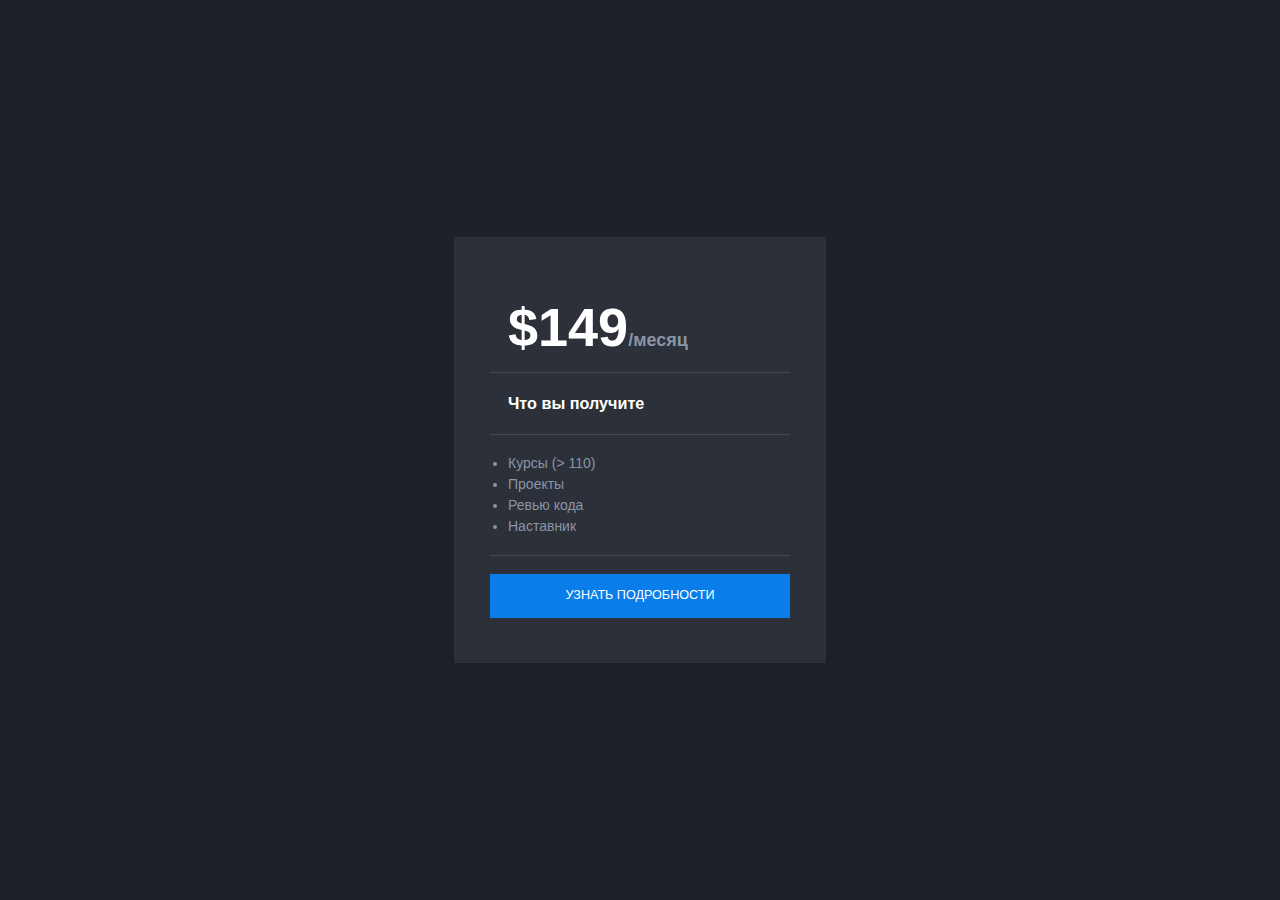
<file: 1/index.html>
<!DOCTYPE html>
<html lang="ru">

<head>
   <meta charset="UTF-8">
   <meta name="viewport" content="width=device-width, initial-scale=1.0">
   <link rel="stylesheet" href="styles/app.css">
   <title>Hexlet Price</title>
</head>

<body>
   <div class="card">
      <h2 class="price border-bottom"><span>$149</span>/месяц</h2>
      <h3 class="border-bottom">Что вы получите</h3>
      <ul class="card-list border-bottom">
         <li>Курсы (&gt; 110)</li>
         <li>Проекты</li>
         <li>Ревью кода</li>
         <li>Наставник</li>
      </ul>
      <a href="#" class="btn btn-blue mt-1">Узнать подробности</a>
   </div>
</body>

</html>
</file>
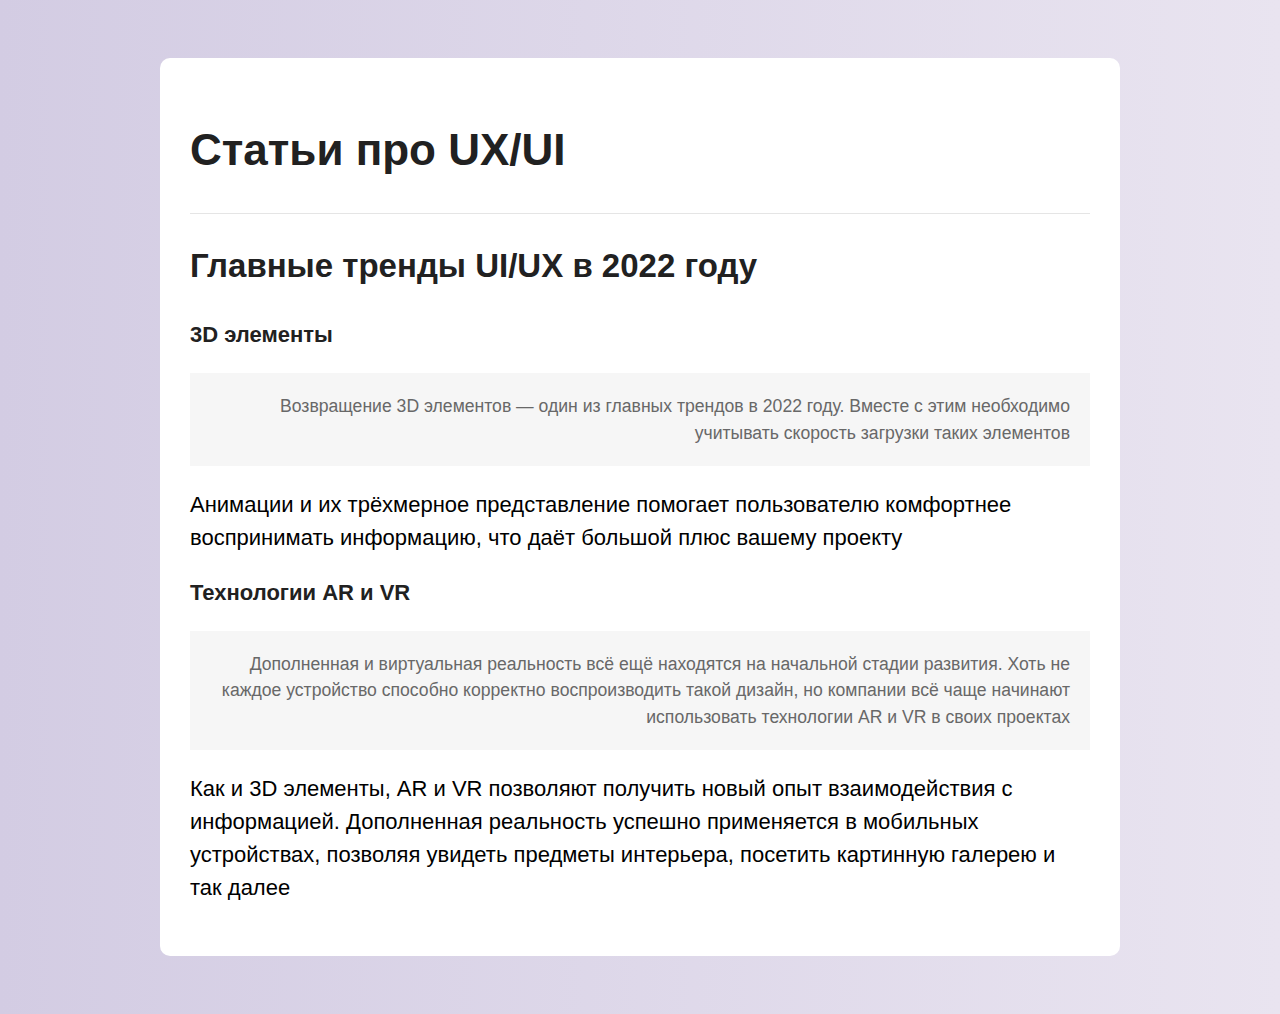
<file: 4/index.html>
<!DOCTYPE html>
<html lang="ru">

<head>
   <meta charset="UTF-8">
   <meta name="viewport" content="width=device-width, initial-scale=1.0">
   <link rel="stylesheet" href="styles/app.css">
   <title>Статьи про UX/UI</title>
</head>

<body>
   <section class="articles">
      <h1>Статьи про UX/UI</h1>
      <article>
         <h2>Главные тренды UI/UX в 2022 году</h2>
         <h3>3D элементы</h3>
         <p>Возвращение 3D элементов — один из главных трендов в 2022 году. Вместе с этим необходимо учитывать скорость
            загрузки таких элементов</p>
         <p>Анимации и их трёхмерное представление помогает пользователю комфортнее воспринимать информацию, что даёт
            большой плюс вашему проекту</p>
         <h3>Технологии AR и VR</h3>
         <p>Дополненная и виртуальная реальность всё ещё находятся на начальной стадии развития. Хоть не каждое
            устройство способно корректно воспроизводить такой дизайн, но компании всё чаще начинают использовать
            технологии AR и VR в своих проектах</p>
         <p>Как и 3D элементы, AR и VR позволяют получить новый опыт взаимодействия с информацией. Дополненная
            реальность успешно применяется в мобильных устройствах, позволяя увидеть предметы интерьера, посетить
            картинную галерею и так далее</p>
      </article>
   </section>
</body>

</html>
</file>
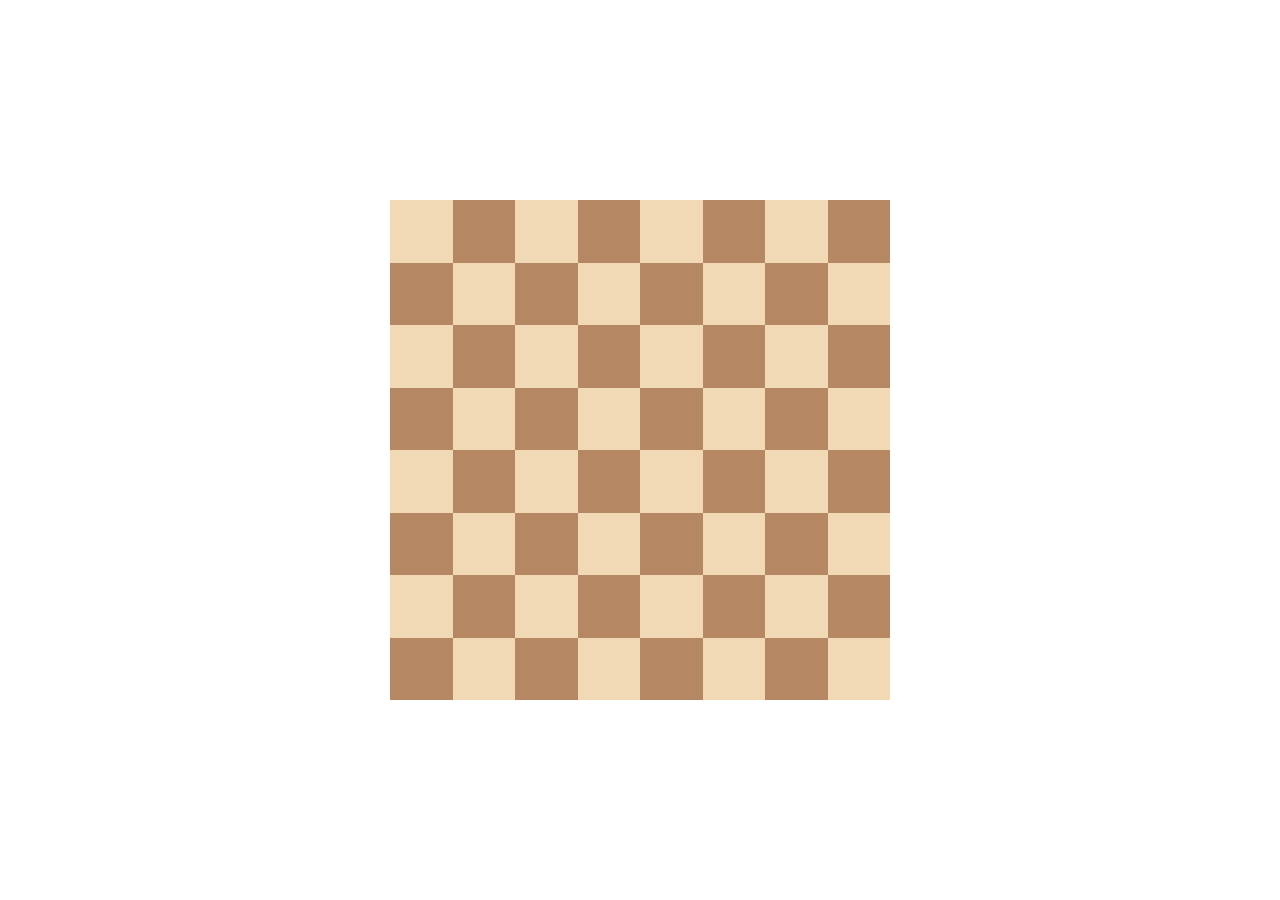
<file: 5/index.html>
<!DOCTYPE html>
<html lang="ru">

<head>
   <meta charset="UTF-8">
   <meta name="viewport" content="width=device-width, initial-scale=1.0">
   <title>Шахматная доска</title>
   <link rel="stylesheet" href="styles/app.css">
</head>

<body>
   <table class="chessboard">
      <tr>
         <td></td>
         <td></td>
         <td></td>
         <td></td>
         <td></td>
         <td></td>
         <td></td>
         <td></td>
      </tr>
      <tr>
         <td></td>
         <td></td>
         <td></td>
         <td></td>
         <td></td>
         <td></td>
         <td></td>
         <td></td>
      </tr>
      <tr>
         <td></td>
         <td></td>
         <td></td>
         <td></td>
         <td></td>
         <td></td>
         <td></td>
         <td></td>
      </tr>
      <tr>
         <td></td>
         <td></td>
         <td></td>
         <td></td>
         <td></td>
         <td></td>
         <td></td>
         <td></td>
      </tr>
      <tr>
         <td></td>
         <td></td>
         <td></td>
         <td></td>
         <td></td>
         <td></td>
         <td></td>
         <td></td>
      </tr>
      <tr>
         <td></td>
         <td></td>
         <td></td>
         <td></td>
         <td></td>
         <td></td>
         <td></td>
         <td></td>
      </tr>
      <tr>
         <td></td>
         <td></td>
         <td></td>
         <td></td>
         <td></td>
         <td></td>
         <td></td>
         <td></td>
      </tr>
      <tr>
         <td></td>
         <td></td>
         <td></td>
         <td></td>
         <td></td>
         <td></td>
         <td></td>
         <td></td>
      </tr>
   </table>
</body>

</html>
</file>
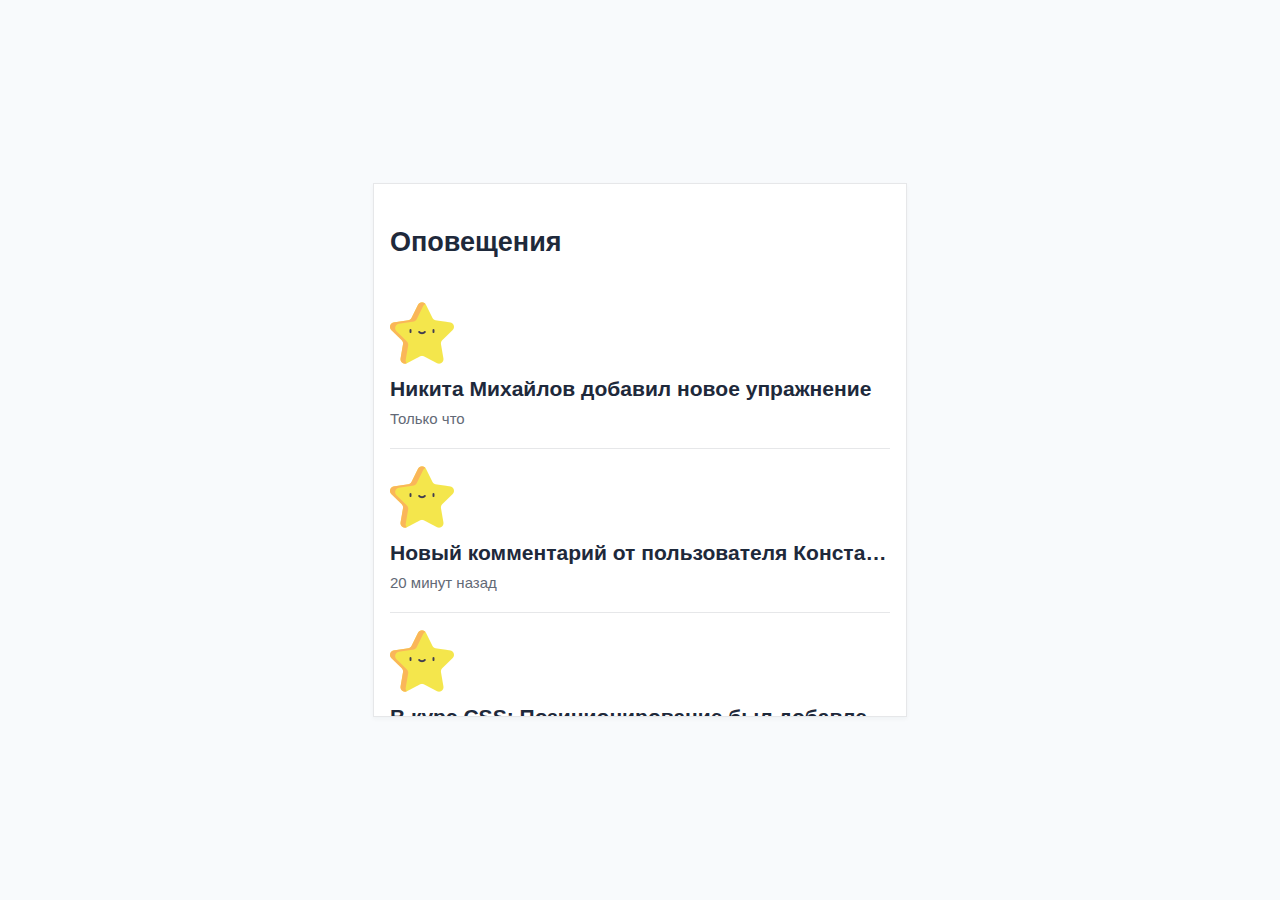
<file: 6/index.html>
<!DOCTYPE html>
<html lang="ru">

<head>
   <meta charset="UTF-8">
   <meta name="viewport" content="width=device-width, initial-scale=1.0">
   <title>Компонент «Оповещения»</title>
   <link rel="stylesheet" href="styles/app.css">
</head>

<body>
   <section class="notifications">
      <h2>Оповещения</h2>
      <div class="notifications-item">
         <img src="assets/images/star.png" alt="Уведомление">
         <div>
            <h3>Никита Михайлов добавил новое упражнение</h3>
            <p><small>Только что</small></p>
         </div>
      </div>
      <div class="notifications-item">
         <img src="assets/images/star.png" alt="Уведомление">
         <div>
            <h3>Новый комментарий от пользователя Константин Константинопольский</h3>
            <p><small>20 минут назад</small></p>
         </div>
      </div>
      <div class="notifications-item">
         <img src="assets/images/star.png" alt="Уведомление">
         <div>
            <h3>В курс <strong>CSS: Позиционирование</strong> был добавлен новый урок</h3>
            <p><small>8 часов назад</small></p>
         </div>
      </div>
      <div class="notifications-item">
         <img src="assets/images/star.png" alt="Уведомление">
         <div>
            <h3>В блоге новая статья</h3>
            <p><small>вчера</small></p>
         </div>
      </div>
   </section>
</body>

</html>
</file>
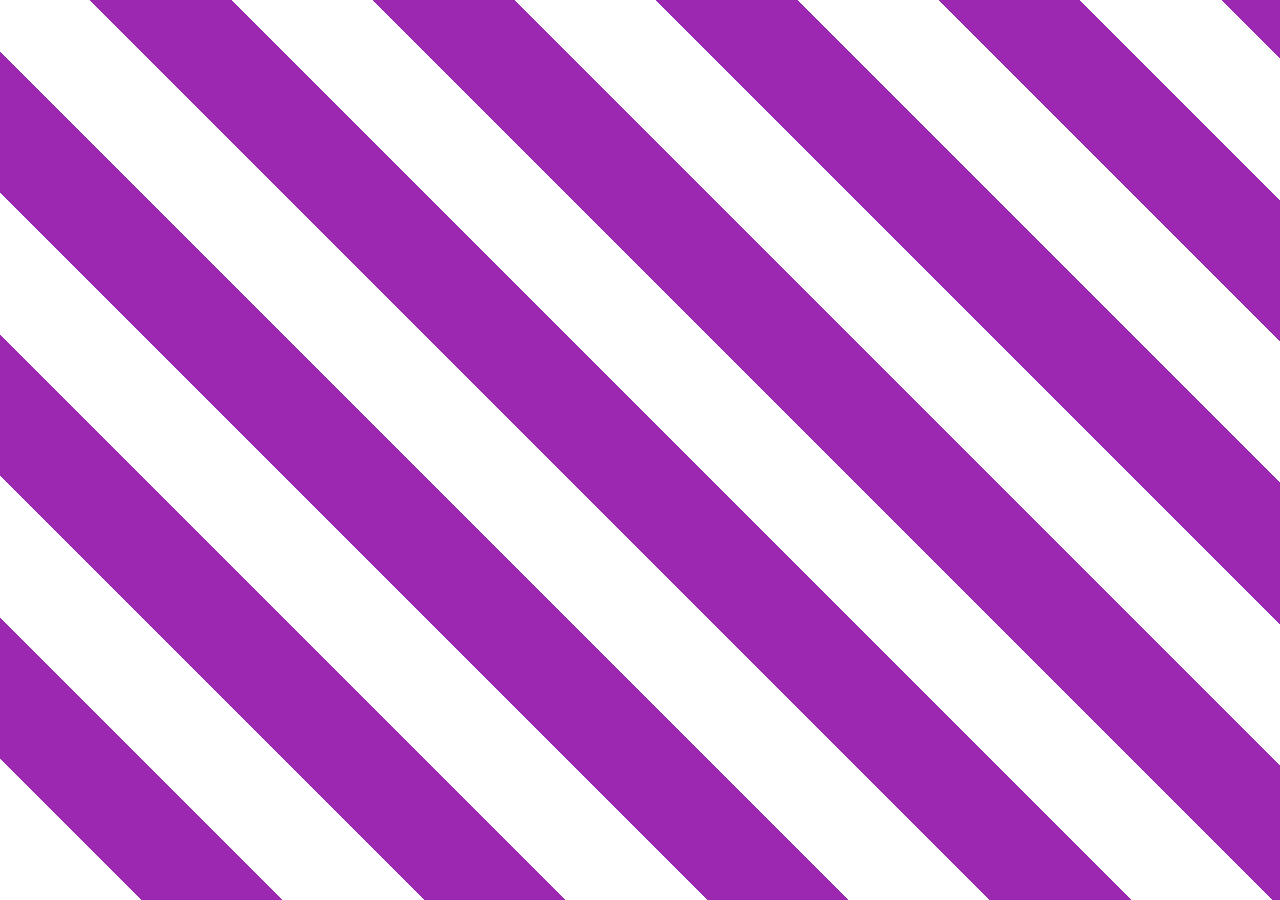
<file: 7/index.html>
<!DOCTYPE html>
<html lang="en">

<head>
   <meta charset="UTF-8">
   <meta name="viewport" content="width=device-width, initial-scale=1.0">
   <link rel="stylesheet" href="styles/app.css">
   <title>Pattern</title>
</head>

<body>
</body>

</html>
</file>
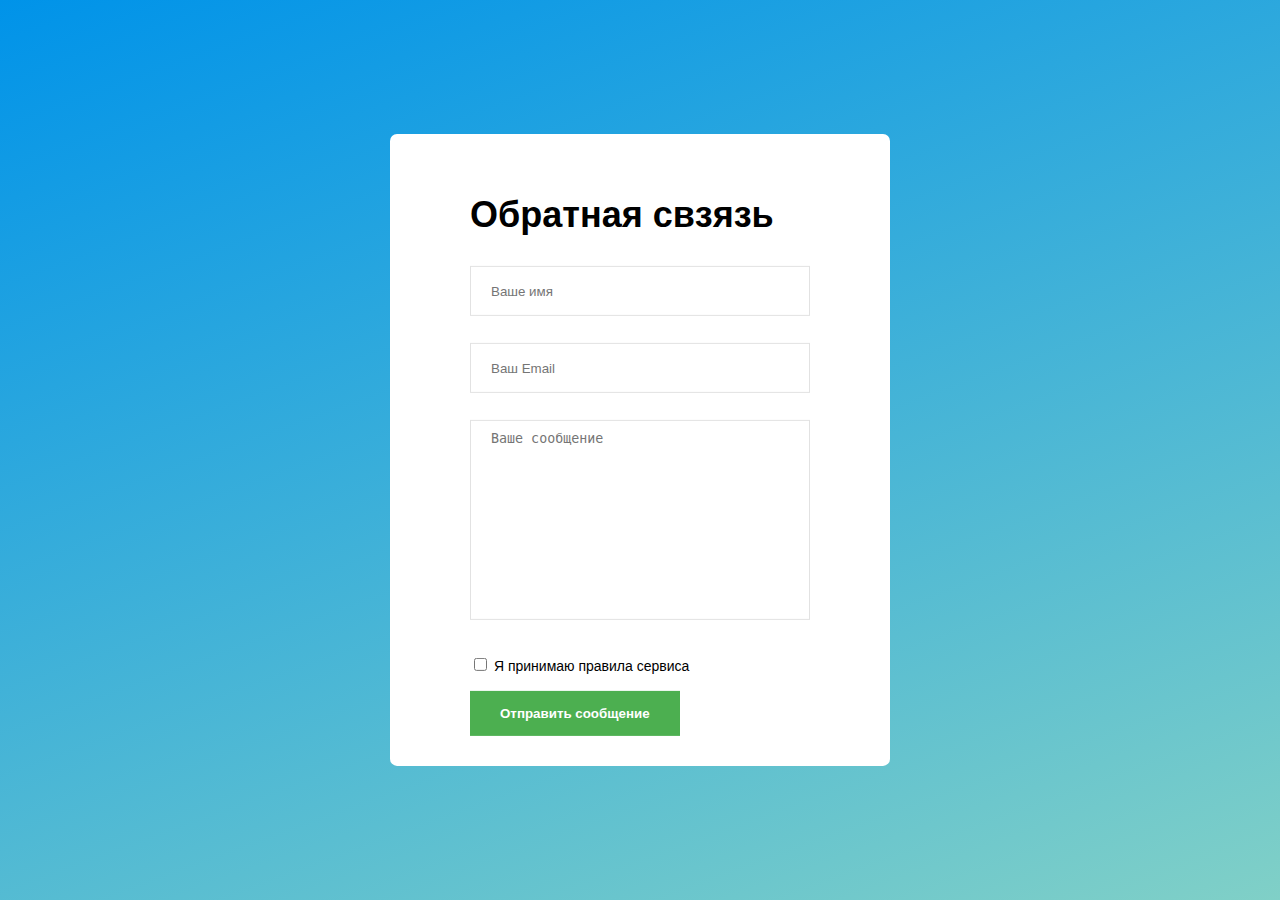
<file: 3/indx.html>
<!DOCTYPE html>
<html lang="ru">

<head>
   <meta charset="UTF-8">
   <meta name="viewport" content="width=device-width, initial-scale=1.0">
   <title>Обратная связь</title>
   <link rel="stylesheet" href="styles/app.css">
</head>

<body>
   <form class="block-center form">
      <h1>Обратная свзязь</h1>
      <div class="form-input mb-2">
         <label for="name" class="sr-only"></label>
         <input type="text" name="name" placeholder="Ваше имя">
      </div>
      <div class="form-input mb-2">
         <label for="email" class="sr-only"></label>
         <input type="text" name="email" placeholder="Ваш Email">
      </div>
      <div class="form-input mb-2">
         <label for="message" class="sr-only"></label>
         <textarea name="message" placeholder="Ваше сообщение"></textarea>
      </div>
      <div class="small mb-1">
         <label for="confirm" class="sr-only"></label>
         <input type="checkbox" name="confirm">
         Я принимаю правила сервиса
      </div>

      <button class="btn btn-green">Отправить сообщение</button>
   </form>
</body>

</html>
</file>
<file: 1/styles/app.css>
html {
   font-size: 18px;
   line-height: 1.5;
   font-family: sans-serif;
   background: #1d2026;
   color: #8a94a7;
 }
 
 body {
   display: flex;
   align-items: center;
   justify-content: center;
   height: 100vh;
   width: 100vw;
   margin: 0;
   padding: 0;
 }
 
 h1,
 h2,
 h3 {
   margin: 0;
   padding: 1rem;
 }
 
 ul {
   margin: 0;
   padding: 1rem;
 }
 
 .card {
   width: 300px;
   padding: 2.5rem 2rem;
   background: #2c3039;
 }
 
 .card-list {
   font-size: 14px;
 }
 
 .price {
   font-size: 1rem;
   line-height: 1;
 }
 
 .price span {
   color: #fff;
   font-size: 3em;
 }
 
 .card h3 {
   color: #fff;
   font-size: 0.9em;
 }
 
 .btn {
   display: block;
   padding: 1em 0;
   color: white;
   font-size: 0.7rem;
   text-align: center;
   text-transform: uppercase;
   text-decoration: none;
 }
 
 .btn-blue {
   background-color: #097dea;
 }
 
 .mt-1 {
   margin-top: 1rem;
 }
 
 .border-bottom {
   border-bottom: 1px solid rgb(138 148 167 / 24%);
 }
</file>
<file: 4/styles/app.css>
body {
   padding: 50px 0;
 
   font: 22px/1.5 sans-serif;
 
   background: #d3cce3;
   background: linear-gradient(to right, #d3cce3, #e9e4f0);
 }
 
 h1,
 h2,
 h3 {
   color: #212121;
 }
 
 .articles {
   width: 900px;
   margin: 0 auto;
   padding: 30px;
 
   background: #fff;
   border-radius: 10px;
 }
 
 .articles h1 {
   font-size: 2em;
 }
 
 .articles h2 {
   font-size: 1.5em;
 }
 
 .articles h3 {
   font-size: 1em;
 }
 
 article {
   border-top: solid 1px #e5e5e5;
 }
 
 h3 + p {
   padding: 20px;
   color: #686868;
   text-align: right;
   font-size: 0.8em;
   background: #f6f6f6;
 }
</file>
<file: 5/styles/app.css>
body {
   display: flex;
   align-items: center;
   justify-content: center;
   width: 100vw;
   height: 100vh;
   margin: 0;
 
   font: 18px/1.5 sans-serif;
 }
 
 .chessboard {
   width: 500px;
   height: 500px;
 
   background: #b58763;
 
   border-collapse: collapse;
 }
 
 tr:nth-child(odd) > td:nth-child(2n + 1) {
  background: #f1d9b5;
 }

 tr:nth-child(even) > td:nth-child(2n + 2) {
  background: #f1d9b5;
 }
</file>
<file: 6/styles/app.css>
body {
   display: flex;
   align-items: center;
   justify-content: center;
   width: 100vw;
   height: 100vh;
   margin: 0;
   color: #1e293b;
   font: 18px/1.5 sans-serif;
   background: #f8fafc;
 }
 
 small {
   color: #626976;
 }
 
 .notifications {
   width: 500px;
   height: 500px;
   padding: 1rem;
   overflow: auto;
   white-space: nowrap;
   background: #fff;
   border: 1px solid rgb(98 105 118 / 16%);
   box-shadow: rgb(30 41 59 / 4%) 0 2px 4px 0;
 }
 
 .notifications-item {
   padding: 1rem 0;
 
   border-bottom: 1px solid rgb(98 105 118 / 16%);
 }
 
 .notifications-item:last-child {
   padding-bottom: 0;
 
   border: none;
 }
 
 .notifications-item h3 {
   margin: 0;
   overflow: hidden;
   text-overflow: ellipsis;
 }
 
 .notifications-item p {
   margin: 0;
 }
</file>
<file: 7/styles/app.css>
:root {
   --transparent: transparent;
   --purple: #9c27b0;
 }
 
 body {
   display: flex;
   align-items: center;
   justify-content: center;
   width: 100vw;
   height: 100vh;
   margin: 0;
   background:
     repeating-linear-gradient(
       45deg,
       var(--transparent) 0,
       var(--transparent) 100px,
       var(--purple) 100px,
       var(--purple) 200px
     );
 }
</file>
<file: 3/styles/app.css>
body {
   width: 100vw;
   height: 100vh;
   margin: 0;
 
   font: 18px/1.5 sans-serif;
 
   background-color: #0093e9;
   background-image: linear-gradient(160deg, #0093e9 0%, #80d0c7 100%);
 }
 
 .form {
   box-sizing: border-box;
   width: 500px;
   padding: 30px 80px;
 
   background: #fff;
 
   border-radius: 7px;
 }

 .form-input {
   display: block;
   width: 100%;
 }

 .form-input input {
   height: 50px;
 }

 .form-input > * {
   padding: 10px 20px;
   border: solid 1px #e2e2e2;
   box-sizing: border-box;
   width: 100%;
 }

 textarea {
   height: 200px;
   resize: none;
 }
 
 .btn {
   padding: 15px 30px;
 
   font-weight: bold;
 
   border: none;
 
   cursor: pointer;
 }
 
 .btn-green {
   color: #fff;
 
   background: #4caf50;
 }
 
 .block-center {
   position: absolute;
   top: 50%;
   left: 50%;
 
   transform: translate(-50%, -50%);
 }
 
 .mb-1 {
   margin-bottom: 1em;
 }
 
 .mb-2 {
   margin-bottom: 1.5em;
 }
 
 .small {
   font-size: 14px;
 }
 
 .sr-only {
   position: absolute;
 
   width: 1px;
   height: 1px;
   padding: 0;
 
   overflow: hidden;
 
   white-space: nowrap;
 
   border: 0;
 }
</file>
